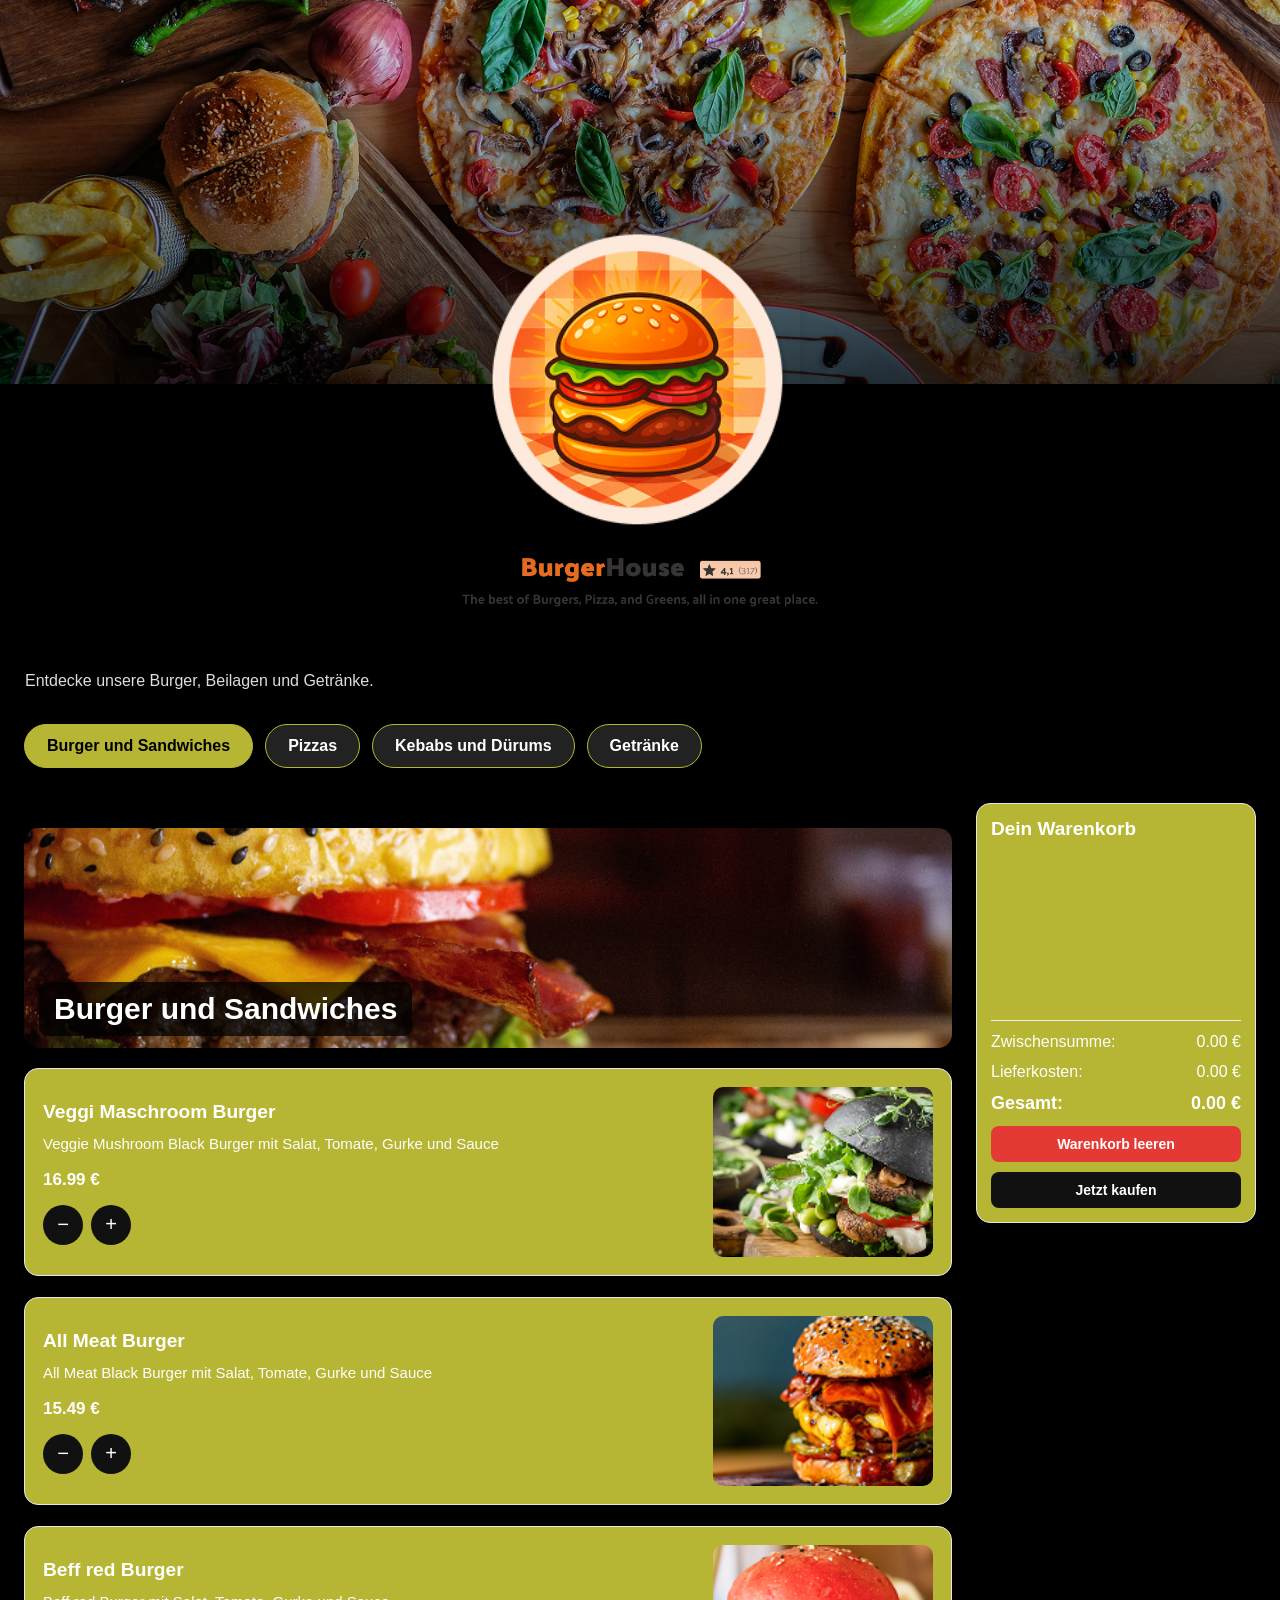
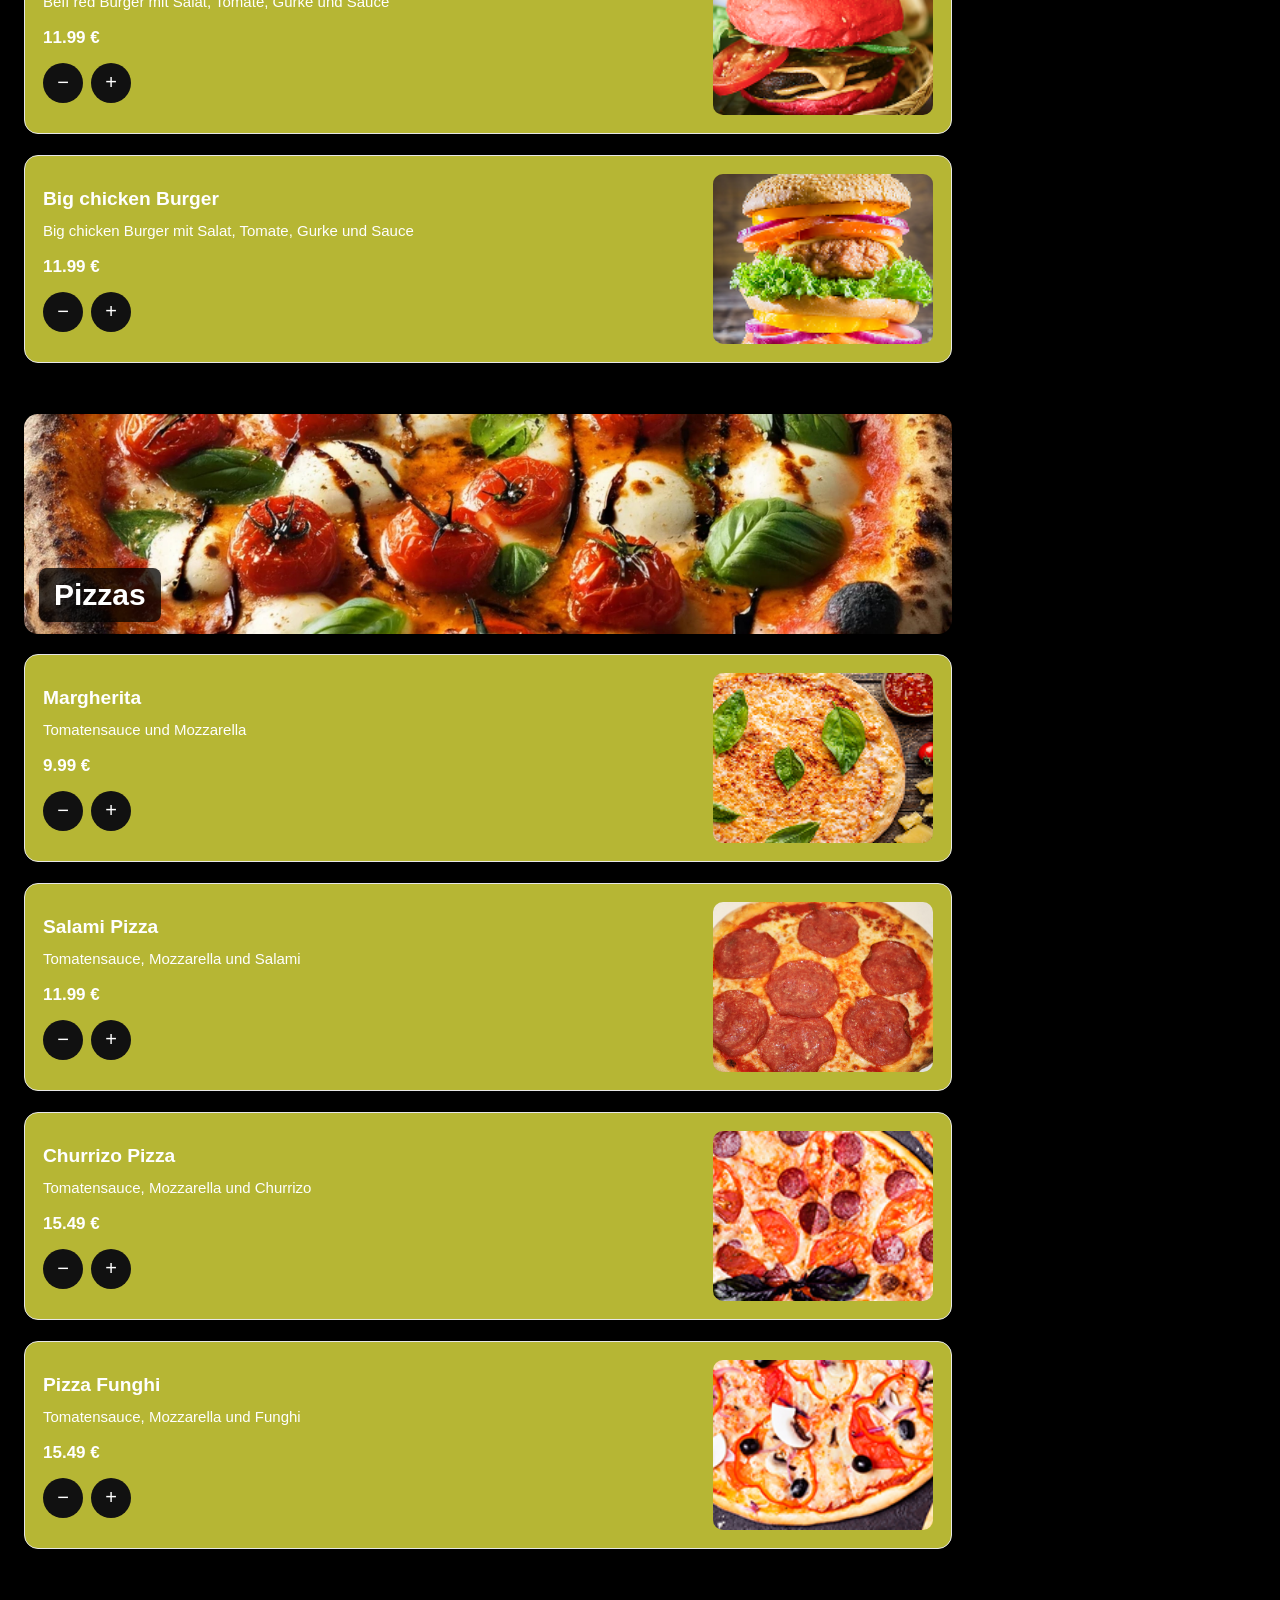
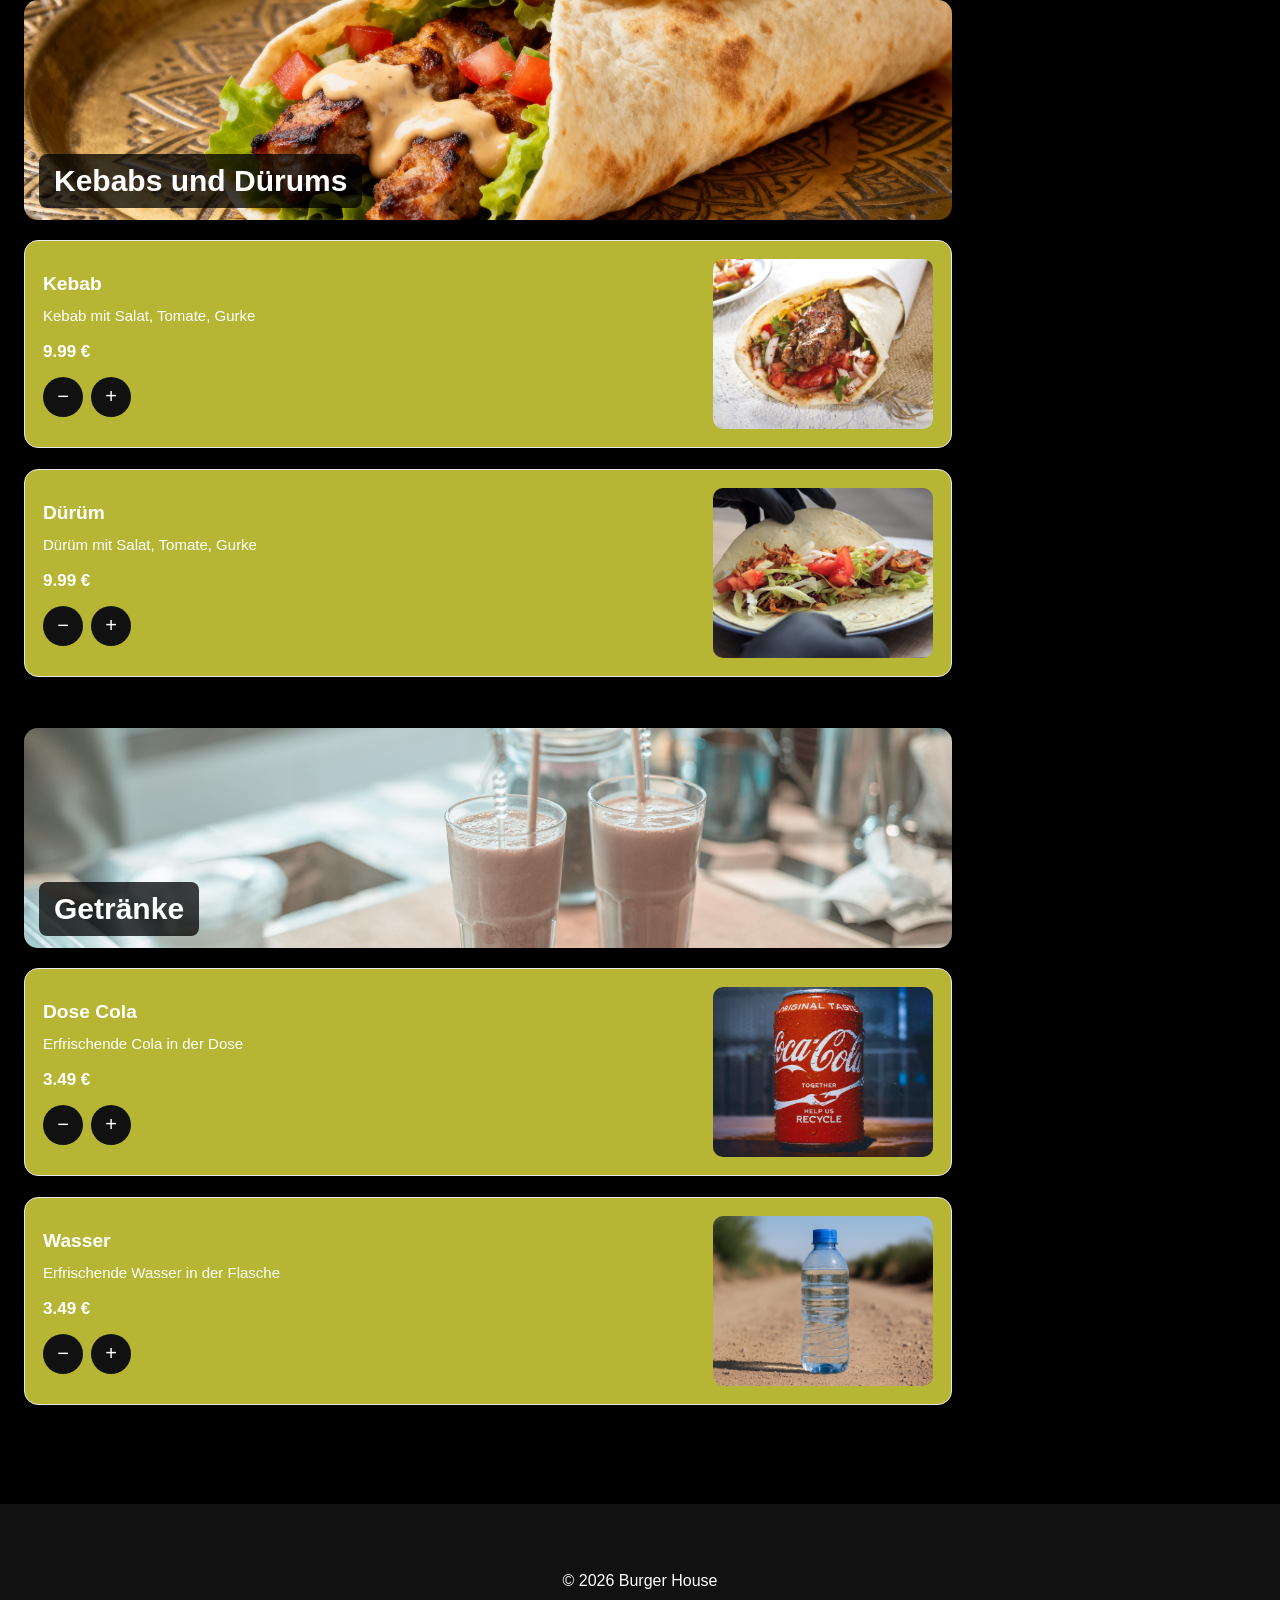
<file: index.html>
<!DOCTYPE html>
<html lang="de">

<head>
    <meta charset="UTF-8">
    <meta name="viewport" content="width=device-width, initial-scale=1.0">

    <title>Burger House</title>

    <link rel="icon" type="image/png" href="fotos/logo.png">

    <link rel="stylesheet" href="style.css">

    <script src="dbs.js" defer></script>
    <script src="basket.js" defer></script>
    <script src="menu.js" defer></script>
    <script src="checkout.js" defer></script>
</head>

<body>

    <header>

        <div class="logo">
            <img src="fotos/logo.png" alt="Burger House">
        </div>

    </header>

    <main class="all">


        <section class="content">

            <div class="logo1">
                <img src="fotos/name.png" alt="Burger House">
            </div>

        </section>

        <section class="menu-section">

            <div class="List">

                <h2>Unsere Speisekarte</h2>

                <p>
                    Entdecke unsere Burger, Beilagen und Getränke.
                </p>

            </div>

            <nav
                class="category-slider"
                id="categorySlider"
                aria-label="Speisekarten-Kategorien">
            </nav>

            <div class="container">


                <div
                    class="menu"
                    id="menu">
                </div>

                <aside class="basket">

                    <h2>Dein Warenkorb</h2>

                    <div
                        class="basket-items"
                        id="basketItems">

                    </div>

                    <div class="basket-footer">

                        <hr>

                        <p>
                            <span>Zwischensumme:</span>

                            <span>
                                <span id="subtotal">0.00</span> €
                            </span>
                        </p>

                         <p>
                            <span>Lieferkosten:</span>

                            <span>
                                <span id="delivery">4.99</span> €
                            </span>
                        </p>


                        <p class="total">
                            <span>Gesamt:</span>

                            <span>
                                <span id="total">0.00</span> €
                            </span>
                        </p>

                        <button
                            type="button"
                            class="clear-button"
                            onclick="clearBasket()">

                            Warenkorb leeren

                        </button>

                        <button
                            type="button"
                            class="checkout-button"
                            onclick="checkout()">

                            Jetzt kaufen

                        </button>

                    </div>

                </aside>

            </div>

        </section>

    </main>

    <footer class="footer">

        <p>
            © 2026 Burger House 
        </p>

    </footer>

</body>

</html>
</file>
<file: style.css>
* {
    box-sizing: border-box;
    scrollbar-width: thin;
    scrollbar-color: #b6b634 #222;
}

html {
    width: 100%;
    max-width: 100%;
    min-width: 320px;
    margin: 0;
    overflow-x: clip;
    scroll-behavior: smooth;
}

body {
    width: 100%;
    max-width: 100%;
    min-width: 320px;
    margin: 0;
    padding: 0;
    font-family: Arial, Helvetica, sans-serif;
    background: black;
    color: black;
    overflow-x: clip;
}


::-webkit-scrollbar {
    width: 10px;
    height: 10px;
}

::-webkit-scrollbar-track {
    background: #222;
}

::-webkit-scrollbar-thumb {
    background: #b6b634;
    border-radius: 10px;
    border: 2px solid #222;
}

::-webkit-scrollbar-thumb:hover {
    background: #d0d04a;
}


img {
    display: block;
    max-width: 100%;
    height: auto;
}

button,
input {
    font: inherit;
    max-width: 100%;
}

button {
    touch-action: manipulation;
    cursor: pointer;
}

.all,
.content,
.menu-section {
    width: 100%;
    max-width: 1440px;
    min-width: 0;
    margin-inline: auto;
    background: black;
}


header {
    position: relative;
    display: flex;
    flex-direction: column;
    justify-content: flex-end;
    width: 100%;
    max-width: 100%;
    height: clamp(240px, 30vw, 420px);
    min-height: 240px;
    padding: clamp(15px, 3vw, 30px);
    margin-bottom: clamp(120px, 15vw, 165px);
    color: white;

    background-image:
        linear-gradient(
            to top,
            rgba(0, 0, 0, 0.75),
            rgba(0, 0, 0, 0.05)
        ),
        url("hero (5).png");

    background-size: cover;
    background-position: center;
    background-repeat: no-repeat;
}

header h1 {
    max-width: 100%;
    margin: 0 0 10px;
    font-size: clamp(24px, 4vw, 48px);
    line-height: 1.15;
    overflow-wrap: anywhere;
}

header p {
    max-width: 100%;
    margin: 0 0 4px;
    font-size: clamp(13px, 1.5vw, 16px);
    line-height: 1.5;
    overflow-wrap: anywhere;
}


.logo {
    position: absolute;
    left: 50%;
    bottom: 0;
    transform: translate(-50%, 50%);

    display: flex;
    justify-content: center;
    align-items: center;
    width: clamp(220px, 25vw, 320px);
    height: clamp(226px, 25.7vw, 329px);
    max-width: 90%;
    margin: 0;
    padding: 10px;
    background-size: cover;
    background-position: center;
    background-repeat: no-repeat;
    box-shadow: 0 4px 20px rgba(0, 0, 0, 0.15);
}

.logo img {
    width: 100%;
    height: 100%;
    max-width: 100%;
    max-height: 100%;
    object-fit: contain;
}

.logo1 {
    width: min(480px, 100%);
    height: auto;
    margin: 0 auto 10px;
    padding: 0;
}

.logo1 img {
    width: 100%;
    height: auto;
    object-fit: contain;
}


.List {
    width: 100%;
    max-width: 100%;
    min-width: 0;
    margin: 0 0 15px;
    padding: 0 clamp(12px, 2.5vw, 25px);
}

.List h2 {
    margin: 0;
    font-size: clamp(21px, 2.2vw, 28px);
    line-height: 1.3;
    overflow-wrap: anywhere;
}

.category-title {
    max-width: 100%;
    margin: 25px 0 15px;
    padding: 0;
    background: none;
    color: white;
    font-size: clamp(20px, 2vw, 24px);
    line-height: 1.3;
    text-decoration-thickness: 2px;
    text-underline-position: auto;
    overflow-wrap: anywhere;
}

.category-slider {
    display: flex;
    gap: 12px;
    width: 100%;
    padding: 15px 24px;
    margin-bottom: 20px;
    overflow-x: auto;
    overscroll-behavior-x: contain;
    background: #000;
    scrollbar-width: thin;
}

.category-slider button {
    flex: 0 0 auto;
    padding: 12px 22px;
    border: 1px solid #b6b634;
    border-radius: 25px;
    background: #222;
    color: white;
    font-weight: bold;
    white-space: nowrap;
}

.category-slider button:hover,
.category-slider button.active {
    background: #b6b634;
    color: #000;
}


.food-category {
    min-width: 0;
    margin-bottom: 35px;
    scroll-margin-top: 20px;
}

.category-banner {
    position: relative;
    width: 100%;
    height: 220px;
    margin: 25px 0 20px;
    overflow: hidden;
    border-radius: 14px;
}

.category-banner img {
    width: 100%;
    height: 100%;
    object-fit: cover;
}

.category-banner h2 {
    position: absolute;
    bottom: 12px;
    left: 15px;
    margin: 0;
    padding: 10px 15px;
    border-radius: 8px;
    background: rgba(0, 0, 0, 0.75);
    color: white;
    font-size: clamp(20px, 3vw, 30px);
}

.category-dishes {
    display: flex;
    flex-direction: column;
    gap: 5px;
}

.menu-section .List p {
    color: #ddd;
    line-height: 1.5;
}


.container {
    display: flex;
    align-items: flex-start;
    gap: 24px;
    width: 100%;
    max-width: 1440px;
    min-width: 0;
    margin: 0 auto;
    padding: 0 24px;
}

.menu {
    flex: 1 1 0;
    width: 0;
    max-width: 100%;
    min-width: 0;
}


.menu-item {
    display: flex;
    justify-content: space-between;
    align-items: center;
    gap: clamp(10px, 1.5vw, 20px);
    width: 100%;
    max-width: 100%;
    min-width: 0;
    margin: 0 0 16px;
    padding: clamp(10px, 1.5vw, 18px);
    background: rgb(182, 182, 52);
    border: 1px solid #e7e7e7;
    border-radius: 14px;
    box-shadow: 0 3px 12px rgba(0, 0, 0, 0.04);
}

.menu-info {
    flex: 1 1 0;
    width: 100%;
    max-width: 100%;
    min-width: 0;
    overflow-wrap: anywhere;
}

.menu-item h3 {
    color: white;
    max-width: 100%;
    margin: 0 0 8px;
    font-size: clamp(16px, 1.5vw, 20px);
    line-height: 1.3;
    overflow-wrap: anywhere;
}

.menu-item p {
    max-width: 100%;
    margin: 0 0 7px;
    color: white;
    font-size: clamp(13px, 1.2vw, 15px);
    line-height: 1.5;
    overflow-wrap: anywhere;
}

.menu-item .price {
    margin-top: 12px;
    color: white;
    font-size: clamp(15px, 1.4vw, 17px);
    font-weight: bold;
}

.menu-item img {
    flex: 0 1 clamp(100px, 18vw, 220px);
    width: clamp(100px, 18vw, 220px);
    max-width: 45%;
    min-width: 0;
    height: clamp(100px, 14vw, 170px);
    object-fit: cover;
    border-radius: 10px;
}


.quantity-buttons {
    display: flex;
    align-items: center;
    flex-wrap: wrap;
    gap: 8px;
    max-width: 100%;
    margin-top: 12px;
}

.quantity-buttons button {
    flex: 0 0 40px;
    width: 40px;
    height: 40px;
    padding: 0;
    border: none;
    border-radius: 50%;
    background: #111;
    color: white;
    font-size: 20px;
}

.quantity-buttons button:hover {
    background: #333;
}


.basket {
    position: sticky;
    top: 20px;
    flex: 0 0 320px;
    width: 320px;
    max-width: 100%;
    min-width: 0;
    margin: 0;
    padding: 20px;
    background: rgb(182, 182, 52);
    border: 1px solid #e5e5e5;
    border-radius: 14px;
    overflow-wrap: anywhere;
    box-shadow: 0 3px 15px rgba(0, 0, 0, 0.06);
    display: flex;
    flex-direction: column;
    height: min(520px, calc(100vh - 40px));
    max-height: calc(100vh - 40px);
    overflow: hidden;
}

.basket h2 {
    margin: 0 0 20px;
    padding: 0;
    background: none;
    font-size: clamp(19px, 1.8vw, 22px);
    overflow-wrap: anywhere;
    color: white;
    flex: 0 0 auto;
}

.basket-items {
    flex: 1 1 auto;
    min-height: 0;
    overflow-y: auto;
    overflow-x: hidden;
}

.basket-item {
    min-width: 0;
    padding: 12px 0;
    border-bottom: 1px solid #eee;
    overflow-wrap: anywhere;
}

.basket-name {
    margin-bottom: 8px;
    font-weight: 600;
    overflow-wrap: anywhere;
    color: white;
}

.basket-controls {
    display: flex;
    align-items: center;
    flex-wrap: wrap;

    gap: 8px;
    min-width: 0;
}

.basket-controls button {
    flex: 0 0 30px;
    width: 30px;
    height: 30px;
    padding: 0;
    border: none;
    border-radius: 50%;
    background: #111;
    color: white;
}

.basket-controls strong {
    margin-left: auto;
    min-width: 0;
    overflow-wrap: anywhere;
}

.basket-footer {
    flex: 0 0 auto;
}

.basket hr {
    margin: 20px 0;

    border: none;
    border-top: 1px solid #eee;
}

.basket p {
    display: flex;
    justify-content: space-between;
    align-items: flex-start;
    gap: 10px;
    min-width: 0;
    margin: 0 0 12px;
    color: white;
}

.basket p span {
    min-width: 0;
    overflow-wrap: anywhere;
}

.basket .total {
    color: #111;
    font-size: 18px;
    font-weight: bold;
    color: white;
}
.checkout-button,
.order-button {
    display: block;

    width: 100%;
    max-width: 100%;
    min-width: 0;

    padding: 14px;

    border: none;
    border-radius: 8px;

    background: #111;
    color: white;

    font-size: 16px;
    font-weight: bold;

    overflow-wrap: anywhere;
}

.checkout-button {
    margin-top: 15px;
}

.order-button {
    margin-top: 25px;
}

.checkout-button:hover,
.order-button:hover {
    background: #333;
}

/* ===== WARENKORB LEEREN ===== */

.clear-button {
    display: block;

    width: 100%;
    max-width: 100%;

    padding: 14px;

    margin-top: 10px;
    margin-bottom: 10px;

    background-color: #e53935;
    color: white;

    border: none;
    border-radius: 8px;

    font-size: 16px;
    font-weight: bold;

    cursor: pointer;

    transition:
        background-color 0.2s ease,
        transform 0.1s ease;
}

.clear-button:hover {
    background-color: #c62828;
}

.clear-button:active {
    transform: scale(0.98);
}

.clear-button:focus-visible {
    outline: 3px solid #111;
    outline-offset: 3px;
}


.checkout-overlay {
    display: none;

    position: fixed;
    inset: 0;

    width: 100%;
    height: 100vh;
    height: 100dvh;

    justify-content: center;
    align-items: center;

    padding: 20px;

    background: rgba(0, 0, 0, 0.55);

    z-index: 1000;

    overflow-x: clip;
    overflow-y: auto;
}

.checkout-box {
    position: relative;

    width: 100%;
    max-width: 480px;
    min-width: 0;

    max-height: calc(100vh - 40px);
    max-height: calc(100dvh - 40px);

    padding: 30px;

    background: white;
    border-radius: 18px;

    box-shadow: 0 10px 40px rgba(0, 0, 0, 0.25);

    overflow-x: clip;
    overflow-y: auto;
}

.checkout-box h2 {
    margin: 0 35px 10px 0;
    padding: 0;

    background: none;

    font-size: clamp(21px, 2.5vw, 26px);

    overflow-wrap: anywhere;
}

.checkout-total {
    margin-bottom: 25px;
    color: #555;
    overflow-wrap: anywhere;
}

.checkout-box label {
    display: block;

    margin-top: 15px;
    margin-bottom: 6px;

    font-size: 14px;
    font-weight: bold;

    overflow-wrap: anywhere;
}

.checkout-box input {
    display: block;

    width: 100%;
    max-width: 100%;
    min-width: 0;

    padding: 13px;

    border: 1px solid #ddd;
    border-radius: 8px;

    font-size: 16px;
}

.checkout-box input:focus {
    outline: none;
    border-color: #111;
}

.close-button {
    position: absolute;
    top: 15px;
    right: 15px;

    width: 35px;
    height: 35px;

    padding: 0;

    border: none;
    border-radius: 50%;

    background: #eee;
    color: #222;

    font-size: 24px;
}

.close-button:hover {
    background: #ddd;
}


.footer {
    width: 100%;
    max-width: 100%;
    min-width: 0;

    margin-top: 48px;

    padding:
        clamp(28px, 5vw, 52px)
        clamp(16px, 4vw, 40px)
        18px;

    background: #111;
    color: #fff;

    text-align: center;

    overflow-wrap: anywhere;
    border-top: none;
}

.footer-inner {
    width: 100%;
    max-width: 1200px;
    min-width: 0;

    margin: 0 auto;
}

.footer-content {
    display: grid;

    grid-template-columns: repeat(3, minmax(0, 1fr));

    gap: clamp(20px, 4vw, 48px);

    padding-bottom: 30px;
}

.footer-section {
    min-width: 0;
}

.footer-section h2,
.footer-section h3 {
    margin: 0 0 14px;

    color: #b6b634;

    font-size: clamp(16px, 1.5vw, 19px);
    line-height: 1.3;

    text-align: center;
}

.footer-section p {
    margin: 0 0 10px;

    color: #ddd;

    font-size: 14px;
    line-height: 1.7;

    text-align: center;
}

.footer-links {
    display: flex;
    flex-direction: column;
    align-items: center;

    gap: 9px;
}

.footer a {
    display: inline-block;

    max-width: 100%;

    color: #eee;

    font-size: 14px;
    line-height: 1.5;

    text-decoration: none;
    text-align: center;

    overflow-wrap: anywhere;

    transition: color 0.2s ease;
}

.footer a:hover,
.footer a:focus-visible {
    color: #b6b634;

    text-decoration: underline;
    text-underline-offset: 3px;
}

.footer-bottom {
    display: flex;

    justify-content: center;
    align-items: center;
    flex-wrap: wrap;

    gap: 10px 20px;

    padding-top: 18px;

    border-top: 1px solid #383838;
}

.footer-bottom p {
    margin: 0;

    color: #aaa;

    font-size: 13px;
    line-height: 1.6;

    text-align: center;
}

.footer-bottom a {
    color: #b6b634;
    font-size: 13px;
}


@media screen and (max-width: 1100px) {

    .container {
        gap: 20px;
        padding-inline: 20px;
    }

    .basket {
        flex-basis: 290px;
        width: 290px;
        padding: 18px;
    }

    .menu-item img {
        flex-basis: 160px;
        width: 160px;
        height: 135px;
    }
}


@media screen and (max-width: 768px) {

    header {
        height: 300px;
        min-height: 260px;
        margin-bottom: 150px;

        background-size: cover;
        background-position: center;
    }

    .logo {
        width: clamp(220px, 40vw, 300px);
        height: clamp(226px, 41.2vw, 309px);
        max-width: 90%;
    }

    .logo1 {
        width: min(480px, 100%);
        margin: 0 auto 8px;
    }

    .List {
        margin-top: 0;
        margin-bottom: 14px;
    }

    .container {
        flex-direction: column;
        align-items: stretch;

        gap: 20px;

        width: 100%;
        max-width: 100%;

        padding-inline: 16px;
    }

    .menu,
    .basket {
        flex: 1 1 auto;

        width: 100%;
        max-width: 100%;
        min-width: 0;
    }

    .basket {
        position: static;
        margin: 0;
        padding: 16px;
        height: auto;
        max-height: none;
        overflow: visible;
    }

    .basket-items {
        flex: 0 0 auto;
        overflow: visible;
    }

    .menu-item {
        gap: 12px;
    }

    .menu-item img {
        flex: 0 1 160px;

        width: 35%;
        max-width: 160px;
        min-width: 0;

        height: clamp(100px, 18vw, 140px);
    }

    .checkout-overlay {
        padding: 12px;
    }

    .checkout-box {
        max-height: calc(100vh - 24px);
        max-height: calc(100dvh - 24px);

        padding: 24px;
    }

    /* FOOTER */

    .footer {
        margin-top: 35px;
        padding: 30px 18px 16px;
    }

    .footer-content {
        grid-template-columns: repeat(2, minmax(0, 1fr));

        gap: 26px 20px;

        padding-bottom: 24px;
    }

    .footer-bottom {
        align-items: center;
        flex-direction: column;
        gap: 8px;
    }
}

@media screen and (max-width: 600px) {

    header {
        height: 270px;
        min-height: 240px;

        margin-bottom: 135px;
        padding: 18px;
    }

    .logo {
        width: clamp(220px, 50vw, 280px);
        height: clamp(226px, 51.5vw, 288px);
        max-width: 90%;
    }

    .logo1 {
        width: 100%;
        max-width: 480px;
        height: auto;
        margin: 0 auto 8px;
    }

    .List {
        padding-inline: 12px;
        margin-bottom: 12px;
    }

    .List h2 {
        font-size: clamp(21px, 5vw, 25px);
    }

    .container {
        padding-inline: 12px;
        gap: 18px;
    }

    .category-title {
        font-size: 21px;
        margin: 20px 0 12px;
    }

    .category-slider {
        gap: 8px;
        padding: 12px;
    }

    .category-slider button {
        padding: 10px 16px;
    }

    .category-banner {
        height: 160px;
    }

    .food-category {
        margin-bottom: 25px;
    }

    .menu-item {
        gap: 10px;

        padding: 12px;
        margin-bottom: 13px;

        border-radius: 12px;
    }

    .menu-item img {
        flex: 0 1 35%;

        width: 35%;
        max-width: 145px;
        min-width: 0;

        height: clamp(90px, 20vw, 125px);
    }

    .menu-item h3 {
        font-size: clamp(15px, 3.5vw, 18px);
    }

    .menu-item p {
        font-size: clamp(12px, 3vw, 14px);
    }

    .menu-item .price {
        font-size: 15px;
    }

    .quantity-buttons {
        gap: 6px;
    }

    .quantity-buttons button {
        flex-basis: 36px;

        width: 36px;
        height: 36px;
    }

    .basket {
        padding: 16px;
        border-radius: 12px;
    }

    .basket h2 {
        font-size: 20px;
    }

    .checkout-overlay {
        padding: 10px;
    }

    .checkout-box {
        width: 100%;
        max-width: 480px;

        padding: 24px 18px;

        border-radius: 14px;
    }

    .checkout-box h2 {
        font-size: 22px;
    }

    .footer {
        margin-top: 28px;
        padding: 26px 16px 14px;
    }

    .footer-content {
        grid-template-columns: minmax(0, 1fr);

        gap: 22px;
        padding-bottom: 20px;
    }

    .footer-section h2,
    .footer-section h3 {
        margin-bottom: 9px;
        font-size: 17px;
    }

    .footer-section p,
    .footer a {
        font-size: 14px;
    }

    .footer-bottom {
        padding-top: 14px;
    }

    .footer-bottom p,
    .footer-bottom a {
        font-size: 12px;
    }
}


@media screen and (max-width: 480px) {

    html,
    body {
        width: 100%;
        max-width: 100%;
        min-width: 320px;
        overflow-x: hidden;
    }

    .all,
    .content,
    .menu-section {
        width: 100%;
        max-width: 100%;
        min-width: 0;
        overflow-x: clip;
    }

    header {
        height: 230px;
        min-height: 230px;

        margin-bottom: 115px;
        padding: 12px;

        background-position: center;
    }

    header h1 {
        font-size: 23px;
        line-height: 1.2;
    }

    header p {
        font-size: 12px;
        line-height: 1.4;
    }

    .logo {
        width: 190px;
        height: 195px;
        max-width: 85%;
        padding: 5px;
    }

    .logo1 {
        width: 100%;
        max-width: 100%;
        height: auto;
        margin: 0 auto 8px;
    }

    .List {
        width: 100%;
        padding: 0 10px;
        margin-bottom: 10px;
    }

    .List h2 {
        font-size: 19px;
        line-height: 1.3;
    }

    .category-title {
        font-size: 18px;
        line-height: 1.3;
        margin: 15px 0 10px;
    }

    .category-slider {
        width: 100%;
        gap: 7px;

        padding: 10px;
        margin-bottom: 12px;

        overflow-x: auto;
        overscroll-behavior-x: contain;
    }

    .category-slider button {
        flex-shrink: 0;

        padding: 9px 13px;
        font-size: 12px;
    }

    .food-category {
        width: 100%;
        min-width: 0;
        margin-bottom: 20px;
    }

    .category-banner {
        width: 100%;
        height: 125px;

        margin: 15px 0;

        border-radius: 10px;
    }

    .category-banner h2 {
        left: 8px;
        bottom: 8px;

        padding: 7px 10px;

        font-size: 17px;
    }

    .container {
        display: flex;
        flex-direction: column;
        align-items: stretch;

        gap: 15px;

        width: 100%;
        max-width: 100%;
        min-width: 0;

        padding: 0 8px;
    }

    .menu {
        width: 100%;
        max-width: 100%;
        min-width: 0;
        flex: 1 1 auto;
    }

    .menu-item {
        display: flex;
        flex-direction: row;

        align-items: flex-start;
        justify-content: space-between;

        gap: 7px;

        width: 100%;
        max-width: 100%;
        min-width: 0;

        padding: 9px;
        margin-bottom: 10px;

        border-radius: 10px;
    }

    .menu-info {
        flex: 1 1 0;

        width: 0;
        max-width: 100%;
        min-width: 0;
    }

    .menu-item h3 {
        font-size: 14px;
        line-height: 1.25;

        margin-bottom: 5px;

        overflow-wrap: anywhere;
    }

    .menu-item p {
        font-size: 11px;
        line-height: 1.4;

        margin-bottom: 5px;

        overflow-wrap: anywhere;
    }

    .menu-item .price {
        font-size: 13px;
        margin-top: 7px;
    }

    .menu-item img {
        flex: 0 0 85px;

        width: 85px;
        max-width: 85px;
        min-width: 0;

        height: 85px;

        object-fit: cover;
        border-radius: 8px;
    }

    .quantity-buttons {
        display: flex;
        flex-wrap: wrap;

        gap: 5px;
        margin-top: 7px;
    }

    .quantity-buttons button {
        flex: 0 0 30px;

        width: 30px;
        height: 30px;

        font-size: 17px;
    }

    .basket {
        position: static;

        width: 100%;
        max-width: 100%;
        min-width: 0;

        flex: 1 1 auto;

        padding: 12px;
        margin: 0;

        border-radius: 10px;
    }

    .basket h2 {
        font-size: 18px;
        margin-bottom: 12px;
    }

    .basket-item {
        padding: 10px 0;
    }

    .basket-name {
        font-size: 13px;
    }

    .basket-controls {
        display: flex;
        flex-wrap: wrap;
        align-items: center;

        gap: 5px;
    }

    .basket-controls button {
        flex: 0 0 27px;

        width: 27px;
        height: 27px;

        font-size: 13px;
    }

    .basket-controls strong {
        margin-left: auto;
        font-size: 12px;
    }

    .basket p {
        font-size: 13px;
        gap: 6px;
    }

    .basket .total {
        font-size: 16px;
    }

    .checkout-button,
    .order-button,
    .clear-button {
        width: 100%;
        max-width: 100%;

        padding: 12px 8px;

        font-size: 13px;
    }

    .checkout-overlay {
        padding: 8px;
        align-items: center;
        justify-content: center;
    }

    .checkout-box {
        width: 100%;
        max-width: 100%;
        min-width: 0;

        max-height: calc(100dvh - 16px);

        padding: 20px 12px;

        border-radius: 12px;
    }

    .checkout-box h2 {
        font-size: 19px;
        margin-right: 30px;
    }

    .checkout-total {
        font-size: 13px;
        margin-bottom: 18px;
    }

    .checkout-box label {
        font-size: 13px;
    }

    .checkout-box input {
        width: 100%;
        min-width: 0;

        padding: 11px 9px;

        font-size: 16px;
    }

    .close-button {
        top: 8px;
        right: 8px;

        width: 30px;
        height: 30px;

        font-size: 20px;
    }

    .footer {
        width: 100%;
        max-width: 100%;
        min-width: 0;

        margin-top: 25px;
        padding: 22px 10px 14px;

        text-align: center;
        overflow-wrap: anywhere;
    }

    .footer-inner,
    .footer-content,
    .footer-section,
    .footer-links,
    .footer-bottom {
        width: 100%;
        max-width: 100%;
        min-width: 0;
    }

    .footer-content {
        display: grid;

        grid-template-columns: minmax(0, 1fr);

        gap: 18px;
        padding-bottom: 18px;
    }

    .footer-section h2,
    .footer-section h3 {
        font-size: 16px;
        margin-bottom: 8px;
    }

    .footer-section p,
    .footer a {
        font-size: 12px;

        overflow-wrap: anywhere;
        word-break: break-word;
    }

    .footer-links {
        align-items: center;
    }

    .footer-bottom {
        display: flex;

        flex-direction: column;
        align-items: center;
        justify-content: center;

        gap: 7px;
        padding-top: 12px;
    }

    .footer-bottom p,
    .footer-bottom a {
        font-size: 11px;
        overflow-wrap: anywhere;
    }
}


@media screen and (max-width: 350px) {

    header {
        padding: 10px;
    }

    header h1 {
        font-size: 21px;
    }

    .logo {
        width: 180px;
        height: 185px;
        max-width: 85%;
        padding: 5px;
    }

    .container {
        padding-inline: 8px;
    }

    .menu-item {
        gap: 6px;
        padding: 7px;
    }

    .menu-item img {
        flex: 0 0 75px;

        width: 75px;
        height: 78px;
    }

    .menu-item h3 {
        font-size: 13px;
    }

    .menu-item p {
        font-size: 10px;
    }

    .menu-item .price {
        font-size: 12px;
    }

    .quantity-buttons {
        gap: 4px;
    }

    .quantity-buttons button {
        flex: 0 0 28px;

        width: 28px;
        height: 28px;

        font-size: 16px;
    }

    .basket {
        padding: 10px;
    }

    .basket h2 {
        font-size: 17px;
    }

    .basket-controls {
        gap: 5px;
    }

    .checkout-box {
        padding: 18px 10px;
    }

    .footer {
        padding-left: 10px;
        padding-right: 10px;
    }
}


@media screen and (min-width: 1440px) {

    .logo1 {
        width: 480px;
    }
}


@media (prefers-reduced-motion: reduce) {

    html {
        scroll-behavior: auto;
    }

    .footer a,
    .clear-button {
        transition: none;
    }
}


@media screen and (max-width: 768px) {
    .basket {
        display: flex;
        flex-direction: column;
        height: min(420px, calc(100dvh - 24px));
        max-height: calc(100dvh - 24px);
        min-height: 280px;
        overflow: hidden;
    }

    .basket h2,
    .basket-footer {
        flex: 0 0 auto;
    }

    .basket-items {
        flex: 1 1 auto;
        min-height: 0;
        overflow-y: auto;
        overflow-x: hidden;
        overscroll-behavior: contain;
        -webkit-overflow-scrolling: touch;
    }
}

@media screen and (min-width: 769px) {
    .basket {
        flex: 0 0 280px;
        width: 280px;
        padding: 14px;
        height: min(420px, calc(100vh - 40px));
        max-height: calc(100vh - 40px);
    }

    .basket h2 {
        font-size: 19px;
        margin-bottom: 12px;
    }

    .basket-item {
        padding: 8px 0;
    }

    .basket hr {
        margin: 12px 0;
    }

    .checkout-button,
    .order-button,
    .clear-button {
        padding: 10px;
        font-size: 14px;
    }

    .checkout-button,
    .order-button {
        margin-top: 10px;
    }
}


@media screen and (max-width: 768px) {
    .basket {
        width: 100%;
        max-width: 100%;
        padding: 12px;
        height: min(300px, calc(100dvh - 24px));
        max-height: calc(100dvh - 24px);
        min-height: 0;
        overflow: hidden;
    }

    .basket h2 {
        font-size: 17px;
        margin-bottom: 8px;
    }

    .basket-item {
        padding: 7px 0;
    }

    .basket-name {
        font-size: 13px;
        margin-bottom: 5px;
    }

    .basket-controls {
        gap: 5px;
    }

    .basket hr {
        margin: 10px 0;
    }

    .basket p {
        margin-bottom: 7px;
        font-size: 13px;
    }

    .basket .total {
        font-size: 15px;
    }

    .checkout-button,
    .order-button,
    .clear-button {
        padding: 9px 8px;
        font-size: 13px;
    }

    .checkout-button,
    .order-button,
    .clear-button {
        margin-top: 7px;
    }

    .basket-items {
        flex: 1 1 auto;
        min-height: 0;
        overflow-y: auto;
        overflow-x: hidden;
        overscroll-behavior: contain;
        -webkit-overflow-scrolling: touch;
    }
}
</file>
